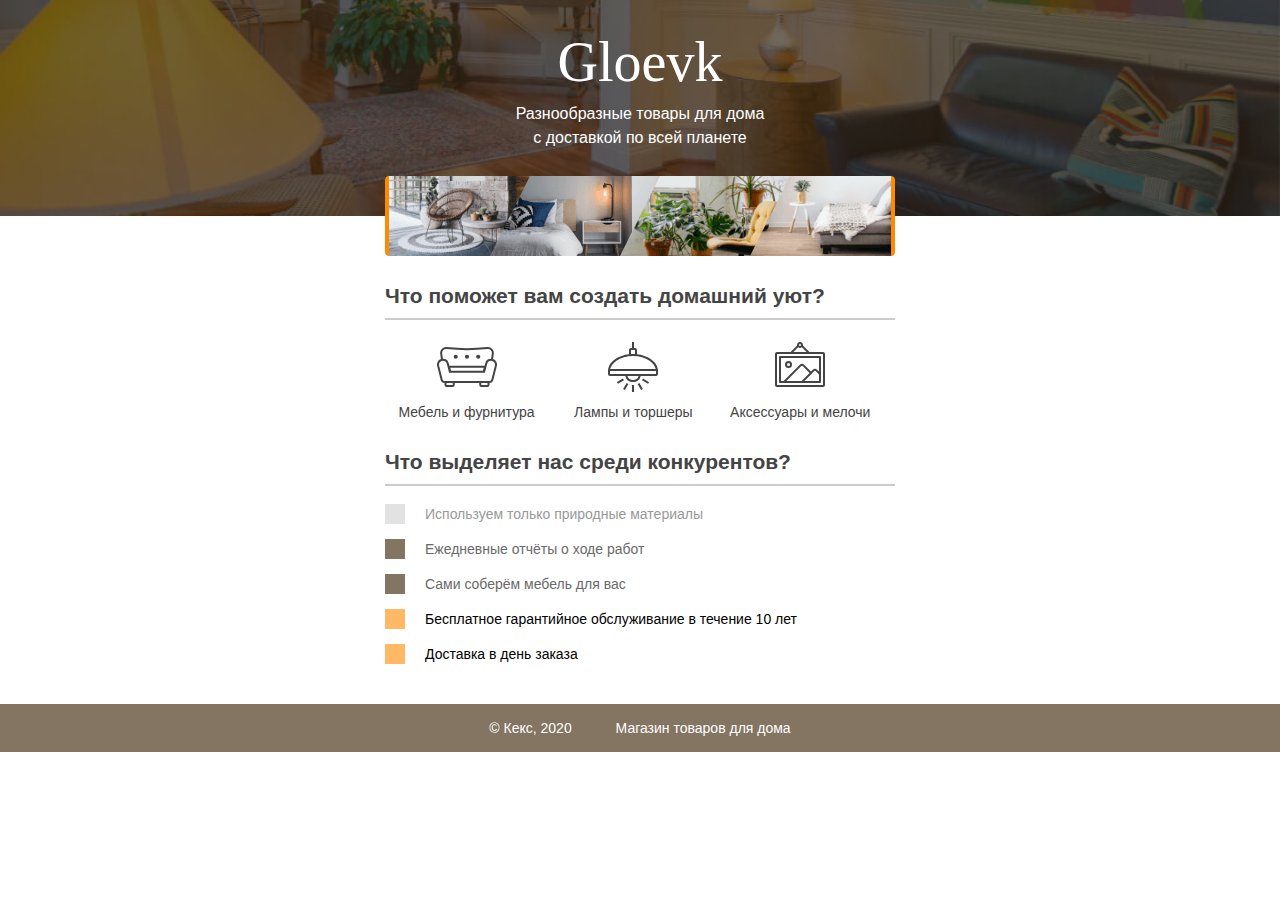
<file: source/project-gloevk/index.html>
<!DOCTYPE html>
<html lang="ru">
  <head>
    <meta charset="utf-8">
    <title>Магазин товаров для дома</title>
    <link rel="stylesheet" href="style.css">
  </head>
  <body>
    <header class="site-header">
      <div class="container">
        <h1>Gloevk</h1>
        <p>Разнообразные товары для дома с доставкой по всей планете</p>
        <img src="img/gloevk-examples.png" width="510" height="80" alt="Примеры интерьеров">
      </div>
    </header>

    <section class="features">
      <h2>Что поможет вам создать домашний уют?</h2>
      <p class="feature-furniture">Мебель и фурнитура</p>
      <p class="feature-lighting">Лампы и торшеры</p>
      <p class="feature-accessories">Аксессуары и мелочи</p>
    </section>

    <section class="advantages">
      <h2>Что выделяет нас среди конкурентов?</h2>
      <ul class="advantages-list">
        <li class="advantages-item">Используем только природные материалы</li>
        <li class="advantages-item standard">Ежедневные отчёты о ходе работ</li>
        <li class="advantages-item standard">Сами соберём мебель для вас</li>
        <li class="advantages-item vip">Бесплатное гарантийное обслуживание в течение 10 лет</li>
        <li class="advantages-item vip">Доставка в день заказа</li>
      </ul>
    </section>

    <footer class="site-footer">
      <div class="container">
        <p>© Кекс, 2020</p>
        <p>Магазин товаров для дома</p>
      </div>
    </footer>
  </body>
</html>
</file>
<file: source/project-gloevk/style.css>
body {
  margin: 0;
  padding: 0;
  font-family: "Arial", sans-serif;
  font-size: 14px;
  line-height: 20px;
  color: #444444;
}

h1 {
  width: 255px;
  margin: 0 auto 8px;
  font-family: "Georgia", serif;
  text-align: center;
  font-weight: normal;
  font-size: 56px;
  line-height: 64px;
}

h2 {
  border-bottom: 2px solid #cccccc;
  padding-bottom: 12px;
}

.container {
  width: 510px;
  margin: 0 auto;
  padding: 0 20px;
}

.site-header {
  min-width: 550px;
  height: 186px;
  margin-bottom: 70px;
  padding-top: 30px;
  background: #847462 no-repeat center url("img/gloevk-bg.jpg");
  background-size: cover;
  color: #ffffff;
}

.site-header p {
  width: 255px;
  margin: 0 auto 26px;
  text-align: center;
  font-size: 16px;
  line-height: 24px; 
}

.site-header img {
  display: block;
  margin: 0 auto;
}

.features {
  width: 510px;
  margin: 0 auto 30px;
  padding: 0 20px;
}

.features p {
  display: inline-block;
  vertical-align: top;
  width: 30%;
  margin: 0 5px;
  background-repeat: no-repeat;
  background-position: center top;
  text-align: center;
}

.feature-furniture {
  padding-top: 65px;
  background-image: url("img/furniture.svg");
}

.feature-lighting {
  padding-top: 65px;
  background-image: url("img/lighting.svg");
}

.feature-accessories {
  padding-top: 65px;
  background-image: url("img/accessories.svg");
}

.advantages {
  width: 510px;
  margin: 0 auto 40px;
  padding: 0 20px;
}

.advantages-list {
  padding: 0;
  list-style: none;  
}

.advantages-item {
  margin-bottom: 15px;
  padding-left: 20px;
  border-left: 20px solid #e2e2e2;
  color: #999999;
}

.standard {
  border-color: #847462;
  color: #6a6a6a;
}

.vip {
  border-color: #ffb864;
  color: #000000;
}

.site-footer {
  min-width: 550px;
  background-color: #847462;
  color: #ffffff;
}

.site-footer .container {
  text-align: center;
}

.site-footer p {
  display: inline-block;
  vertical-align: middle;
  padding: 0 20px;
}
</file>
